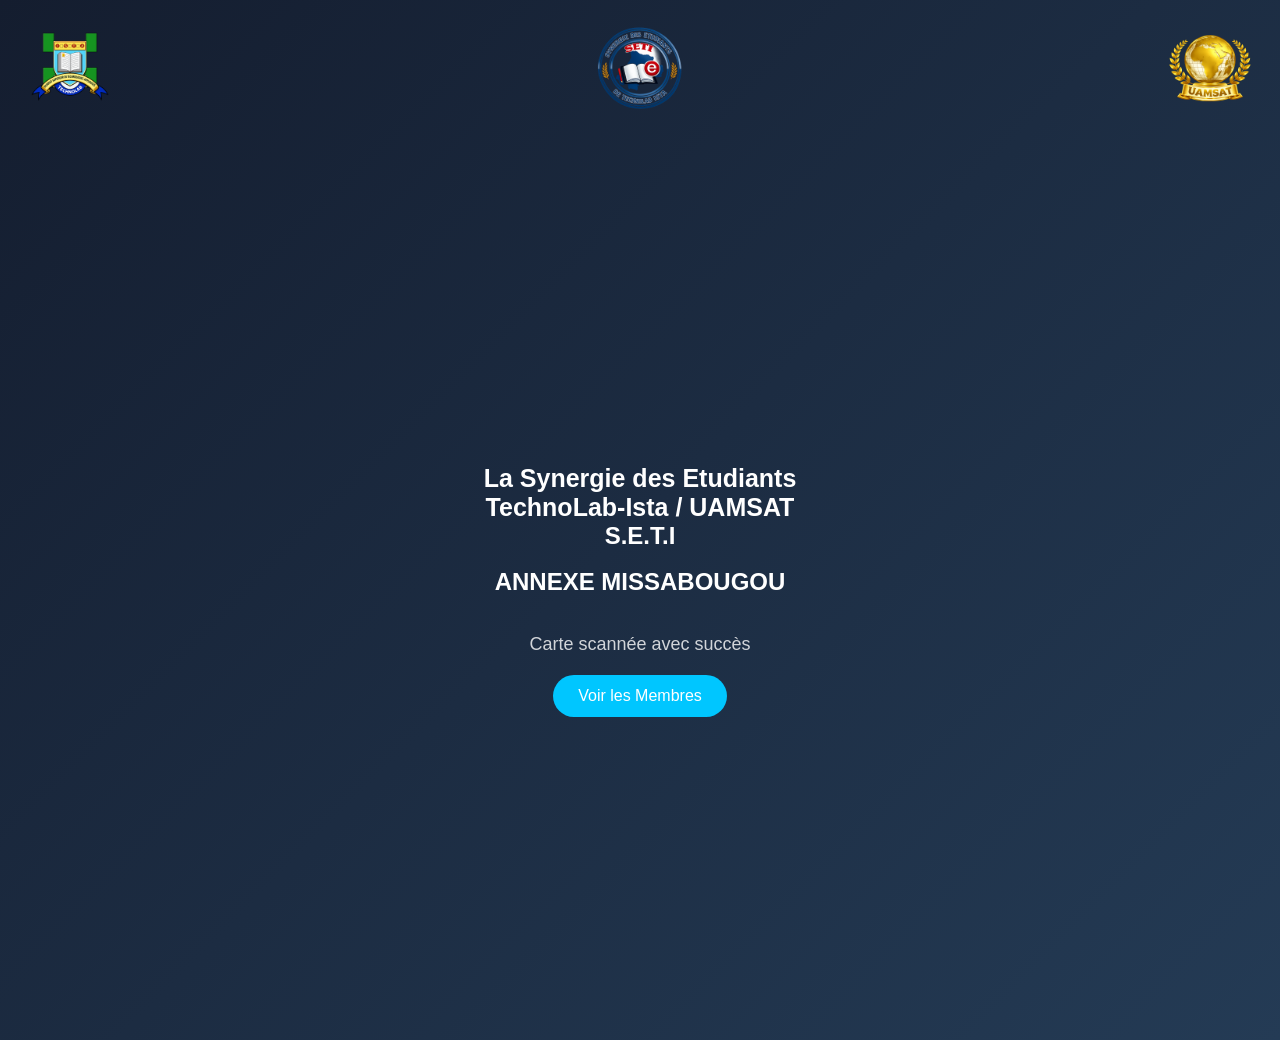
<file: index.html>
<!DOCTYPE html>
<html lang="fr">
<head>
    <meta charset="UTF-8">
    <title>Carte Membre - Scan QR</title>
    <link rel="stylesheet" href="style.css">
    <header class="header-logos">
    <img src="LOGO TECHNO.png" class="left">
    <img src="seti.png" class="center">
    <img src="U LOGO.png" class="right">
</header>
</head>
<body>
<section class="hero">
    <h1 class="title">
   La Synergie des Etudiants <br>
    TechnoLab-Ista / UAMSAT <br>
   <h1><strong>S.E.T.I</strong></h1> <br>
   <h1><strong>ANNEXE MISSABOUGOU</strong></h1> <br>
    </h1>
    <p class="subtitle">Carte scannée avec succès</p>
    <a href="membres.html" class="btn">Voir les Membres</a>
</section>

</body>
</html>
</file>
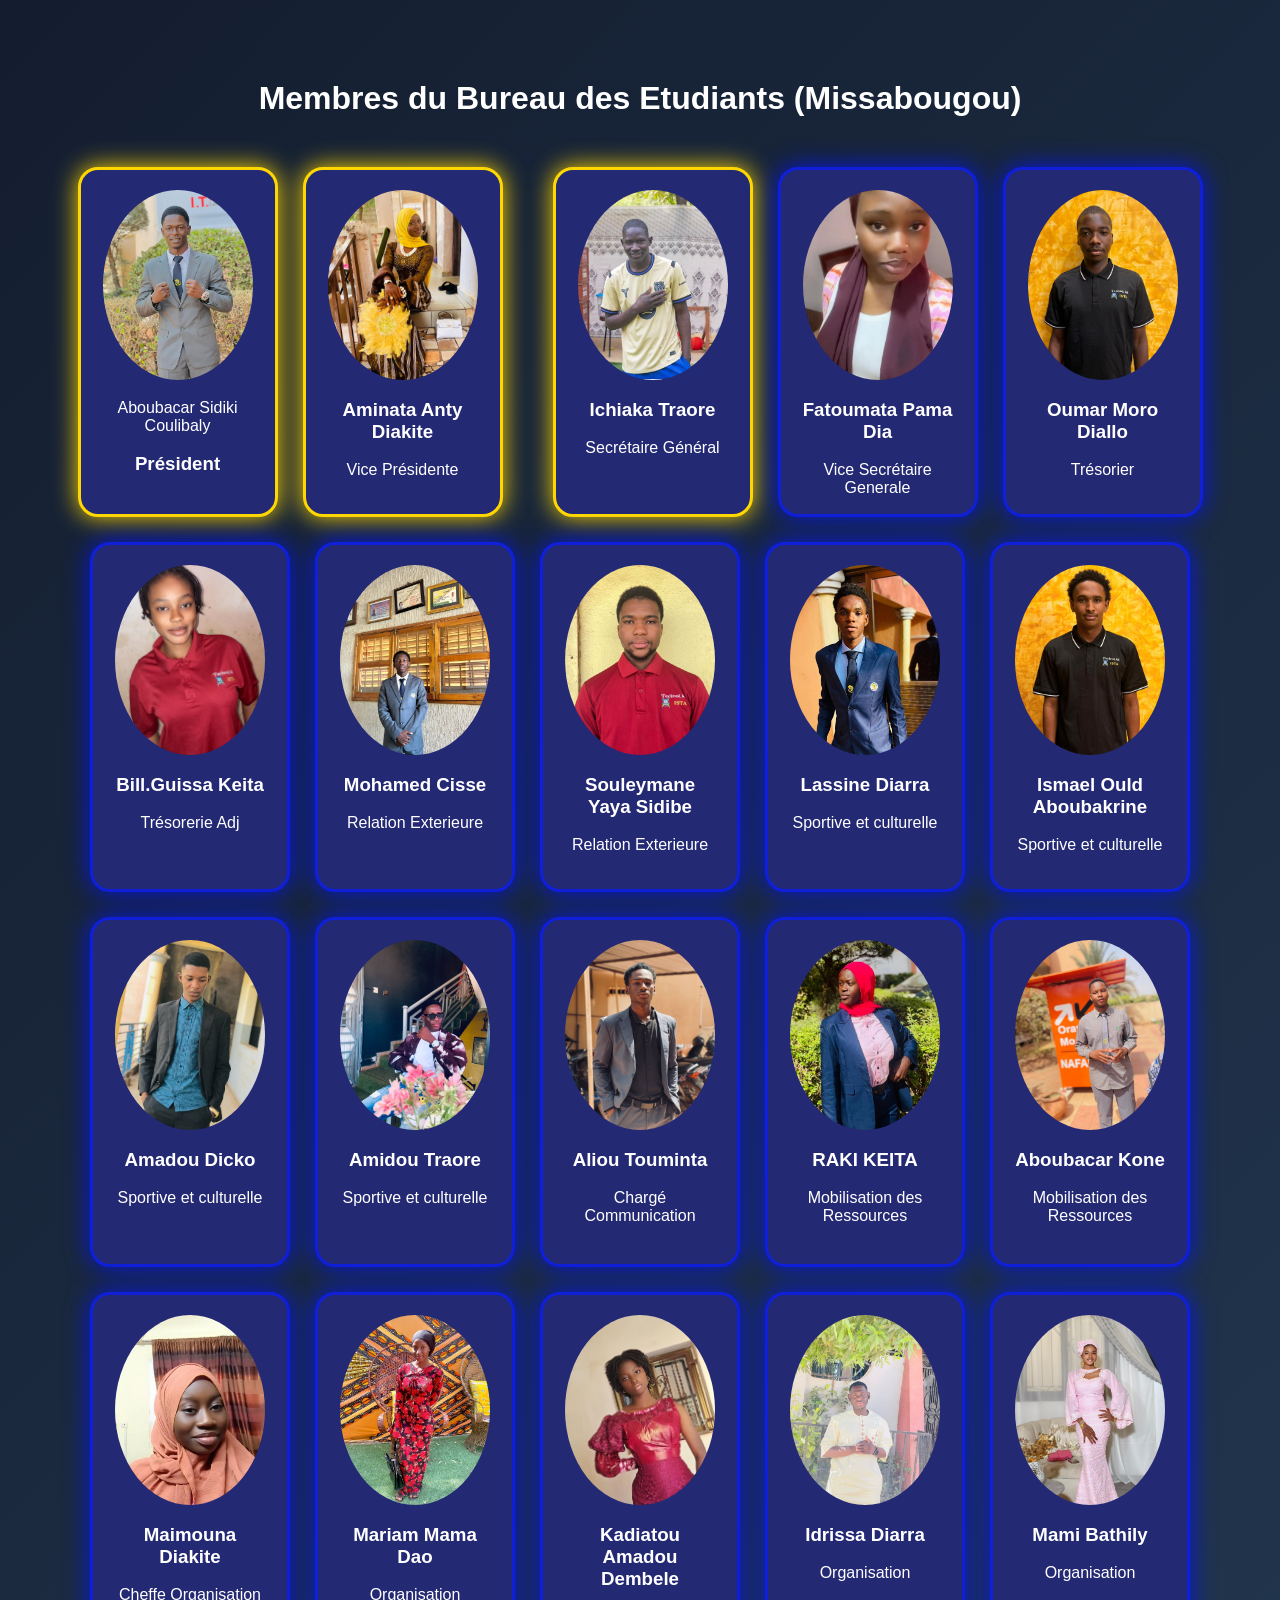
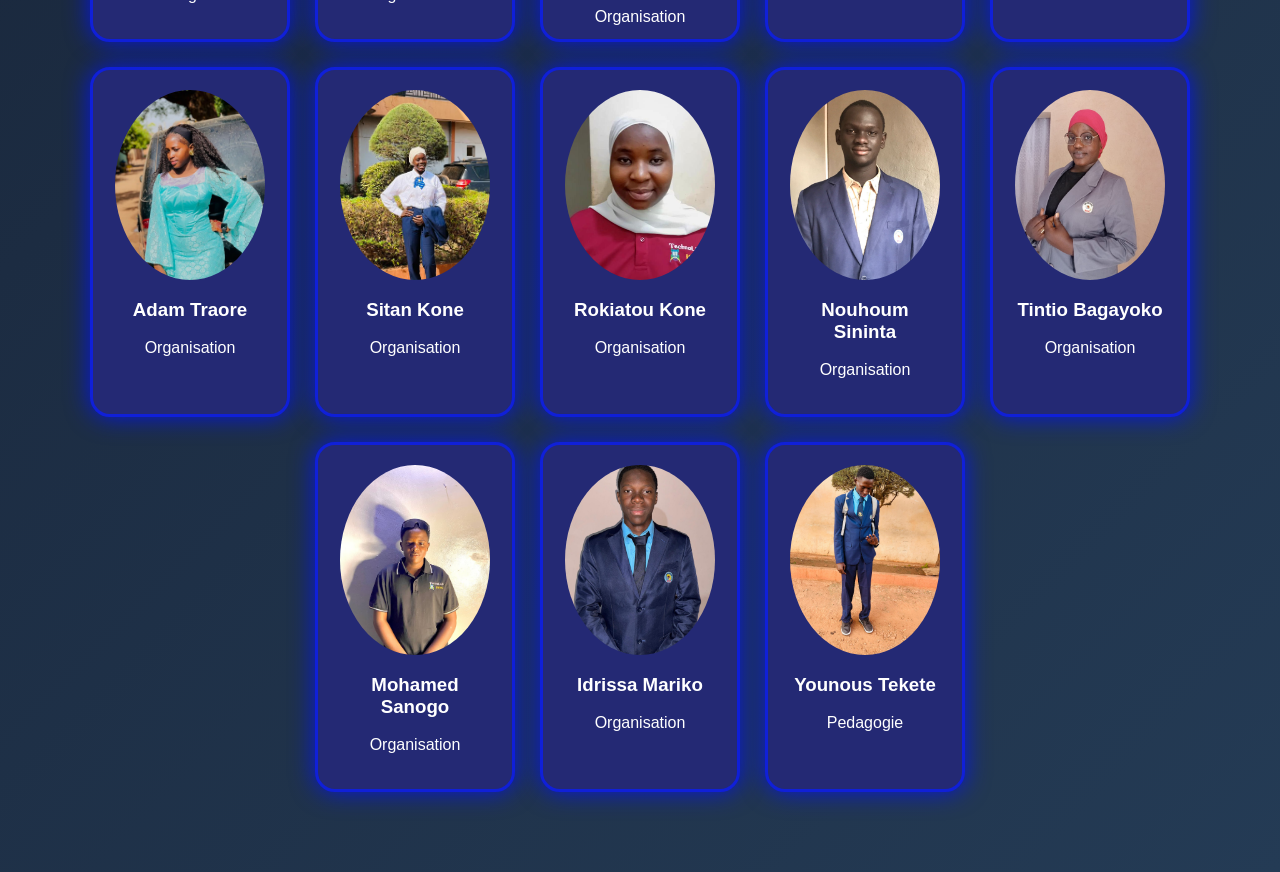
<file: membres.html>
<!DOCTYPE html>
<html lang="en">
<head>
    <meta charset="UTF-8">
    <meta name="viewport" content="width=device-width, initial-scale=1.0">
    <title>Membres</title>
    <link rel="stylesheet" href="style.css">
</head>
<body>
    <section id="members" class="members-section">
    <h2>Membres du Bureau des Etudiants (Missabougou)</h2>
    

    <div class="members-container">

        <div class="card principal">
           <img src="PRES.jpeg">
            <br> Aboubacar Sidiki Coulibaly <br> <br>
            <h3>Président</h3>
        </div>
        <div class="card principal">
             <img src="Aminata Anty Diakite L2 FC.jpg">
            <h3>Aminata Anty Diakite</h3> <br>
            Vice Présidente <br>
            
        </div>
        <br>
        <div class="card principal">
            <img src="Ichiaka Traore.jpg">
            <h3>Ichiaka Traore</h3> <br>
            Secrétaire Général
        </div>
        <div class="card"><img src="Dia.jpeg"><h3>Fatoumata Pama Dia</h3> <br>Vice Secrétaire Generale</div>
        <div class="card"><img src="MORO.jpeg"><h3>Oumar Moro Diallo</h3> <br> Trésorier</div>
        <div class="card"><img src="Bill Guissq Keitq.jpeg"><h3>Bill.Guissa Keita</h3> <br> Trésorerie Adj</div>
        <div class="card"><img src="Mohamed Cisse L1 GLT.jpg"><h3>Mohamed Cisse</h3> <br> Relation Exterieure</div>
        <div class="card"><img src="YAYA.jpeg"><h3>Souleymane Yaya Sidibe</h3> <br> Relation Exterieure</div>
        <div class="card"><img src="LASSINE.jpeg"><h3>Lassine Diarra</h3> <br> Sportive et culturelle</div>
        <div class="card"><img src="ismael.jpeg"><h3>Ismael Ould Aboubakrine</h3> <br> Sportive et culturelle</div>
        <div class="card"><img src="Amadou Dicko L1 GLT.jpg"><h3>Amadou Dicko</h3> <br> Sportive et culturelle</div>
        <div class="card"><img src="Amidou Traore L3 GLT.jpg"><h3>Amidou Traore</h3> <br> Sportive et culturelle</div>
        <div class="card"><img src="AT.png"><h3>Aliou Touminta</h3> <br> Chargé Communication</div>
        <div class="card"><img src="RAKI KEITA L2 MKT.jpg"><h3>RAKI KEITA</h3> <br> Mobilisation des Ressources</div>
        <div class="card"><img src="Aboubacar Kone.png"><h3>Aboubacar Kone</h3> <br> Mobilisation des Ressources</div>
        <div class="card"><img src="Dyjo.jpg"><h3>Maimouna Diakite</h3> <br>Cheffe Organisation</div>
         <div class="card"><img src="mariam d.jpeg"><h3>Mariam Mama Dao</h3> <br> Organisation</div>
        <div class="card"><img src="KAD.jpeg"><h3>Kadiatou Amadou Dembele</h3> <br> Organisation</div>
        <div class="card"><img src="Idrissa Diarra L1 GLT.jpg"><h3>Idrissa Diarra</h3> <br> Organisation</div>
        <div class="card"><img src="Mami Bathily L2 GLT.jpg"><h3>Mami Bathily</h3> <br> Organisation</div>
        <div class="card"><img src="Adam Traore.jpeg"><h3>Adam Traore</h3> <br> Organisation</div>
        <div class="card"><img src="SK.png"><h3>Sitan Kone</h3> <br> Organisation </div>
        <div class="card"><img src="rokiatou kone.png"><h3>Rokiatou Kone</h3> <br>Organisation </div>
        <div class="card"><img src="ns.jpeg"><h3>Nouhoum Sininta</h3> <br>Organisation </div>
        <div class="card"><img src="tintio bagayoko.png"><h3>Tintio Bagayoko</h3> <br>Organisation </div>
        <div class="card"><img src="Mohamed Sanago.jpeg"><h3>Mohamed Sanogo </h3><br> Organisation</div>
        <div class="card"><img src="im.jpeg"><h3>Idrissa Mariko </h3><br> Organisation</div>
        <div class="card"><img src="tekete.jpeg"><h3>Younous Tekete</h3><br>Pedagogie</div>
    </div>
</section>
</body>
</html>
</file>
<file: style.css>
*{
    margin:0;
    padding:0;
    box-sizing:border-box;
    font-family:'Poppins', sans-serif;
}

body{
    background:linear-gradient(135deg,#141d2f,#243B55);
    color:white;
}

/* HERO */

.hero{
    height:100vh;
    display:flex;
    flex-direction:column;
    justify-content:center;
    align-items:center;
    text-align:center;
}

.title{
    font-size:25px;
    animation:fadeIn 1.5s ease-in-out;
}
.header-logos{
    display:flex;
    justify-content:space-between;
    align-items:center;
    padding:20px;
    background-color:linear-gradient(135deg,#141d2f,#243B55) ;
}

.header-logos img{
    height:100px;
    background-color: linear-gradient(135deg,#141d2f,#243B55);
}

.subtitle{
    margin:20px 0;
    font-size:18px;
    opacity:0.8;
    animation:fadeIn 1.5s ease-in-out;

}


.btn{
    padding:12px 25px;
    background:#00c6ff;
    border-radius:30px;
    text-decoration:none;
    color:white;
    transition:0.3s;
}

.btn:hover{
    background:#0072ff;
    transform:scale(1.1);
}

/* MEMBERS */

.members-section{
    padding:80px 40px;
    text-align:center;
}

.members-section h2{
    margin-bottom:50px;
    font-size:32px;
}

.members-container{
    display:flex;
    flex-wrap:wrap;
    justify-content:center;
    gap:25px;
    flex-wrap: wrap;
}

.card{
    background: rgb(36, 41, 116);
    backdrop-filter:blur(10px);
    border-radius:20px;
    padding:20px;
    width:200px;
    transition:0.4s;
     border:3px solid rgb(16, 32, 216);
    box-shadow:0 0 25px rgb(5, 23, 225);
    height: 350px;
}

.card:hover{
    transform:translateY(-10px);
}

.card img{
    width:150px;
    height:190px;
    border-radius:50%;
    object-fit:cover;
    margin-bottom:15px;
}

/* PRINCIPAL MEMBERS */

.principal{
    border:3px solid gold;
    box-shadow:0 0 25px gold;
}

/* ANIMATION */

@keyframes fadeIn{
    from{opacity:0; transform:translateY(30px);}
    to{opacity:1; transform:translateY(0);}
}

/* RESPONSIVE */

@media(max-width:768px){
    .title{font-size:30px;}
    .card{width:150px;}
}
</file>
